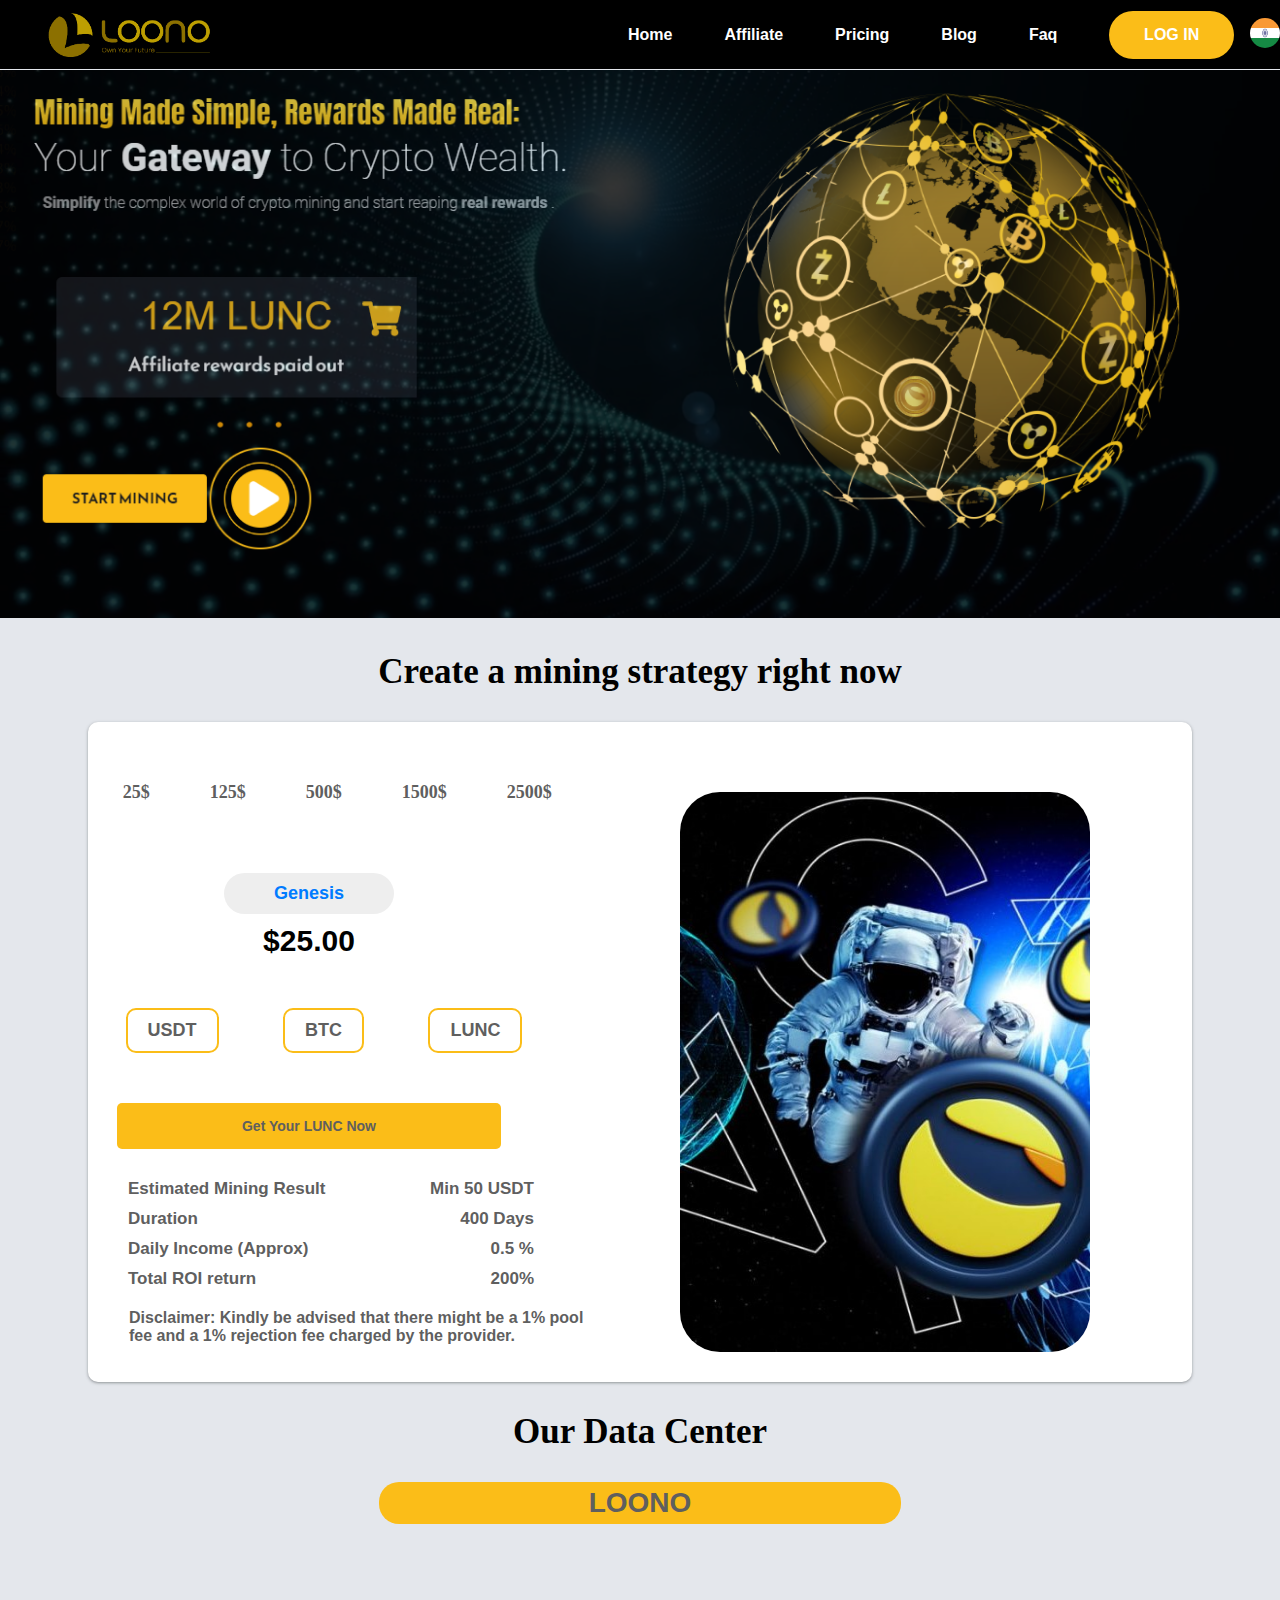
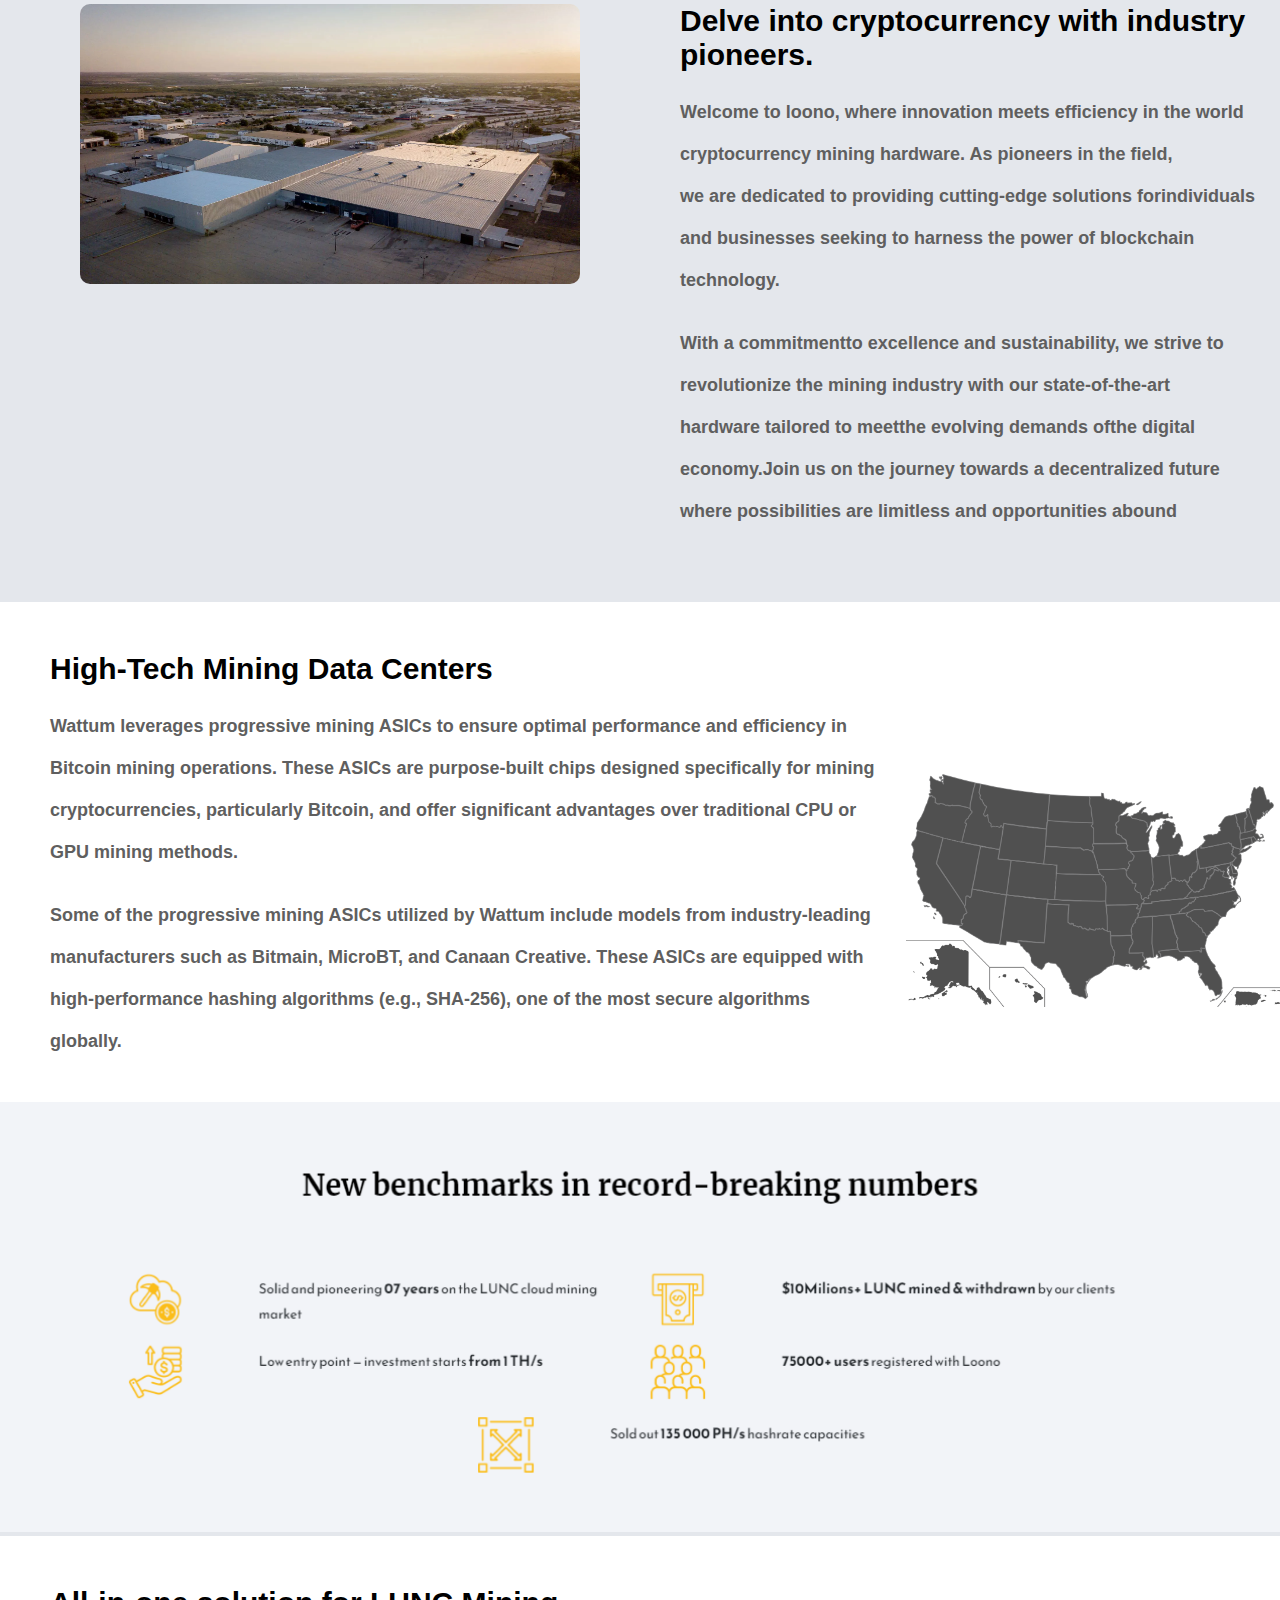
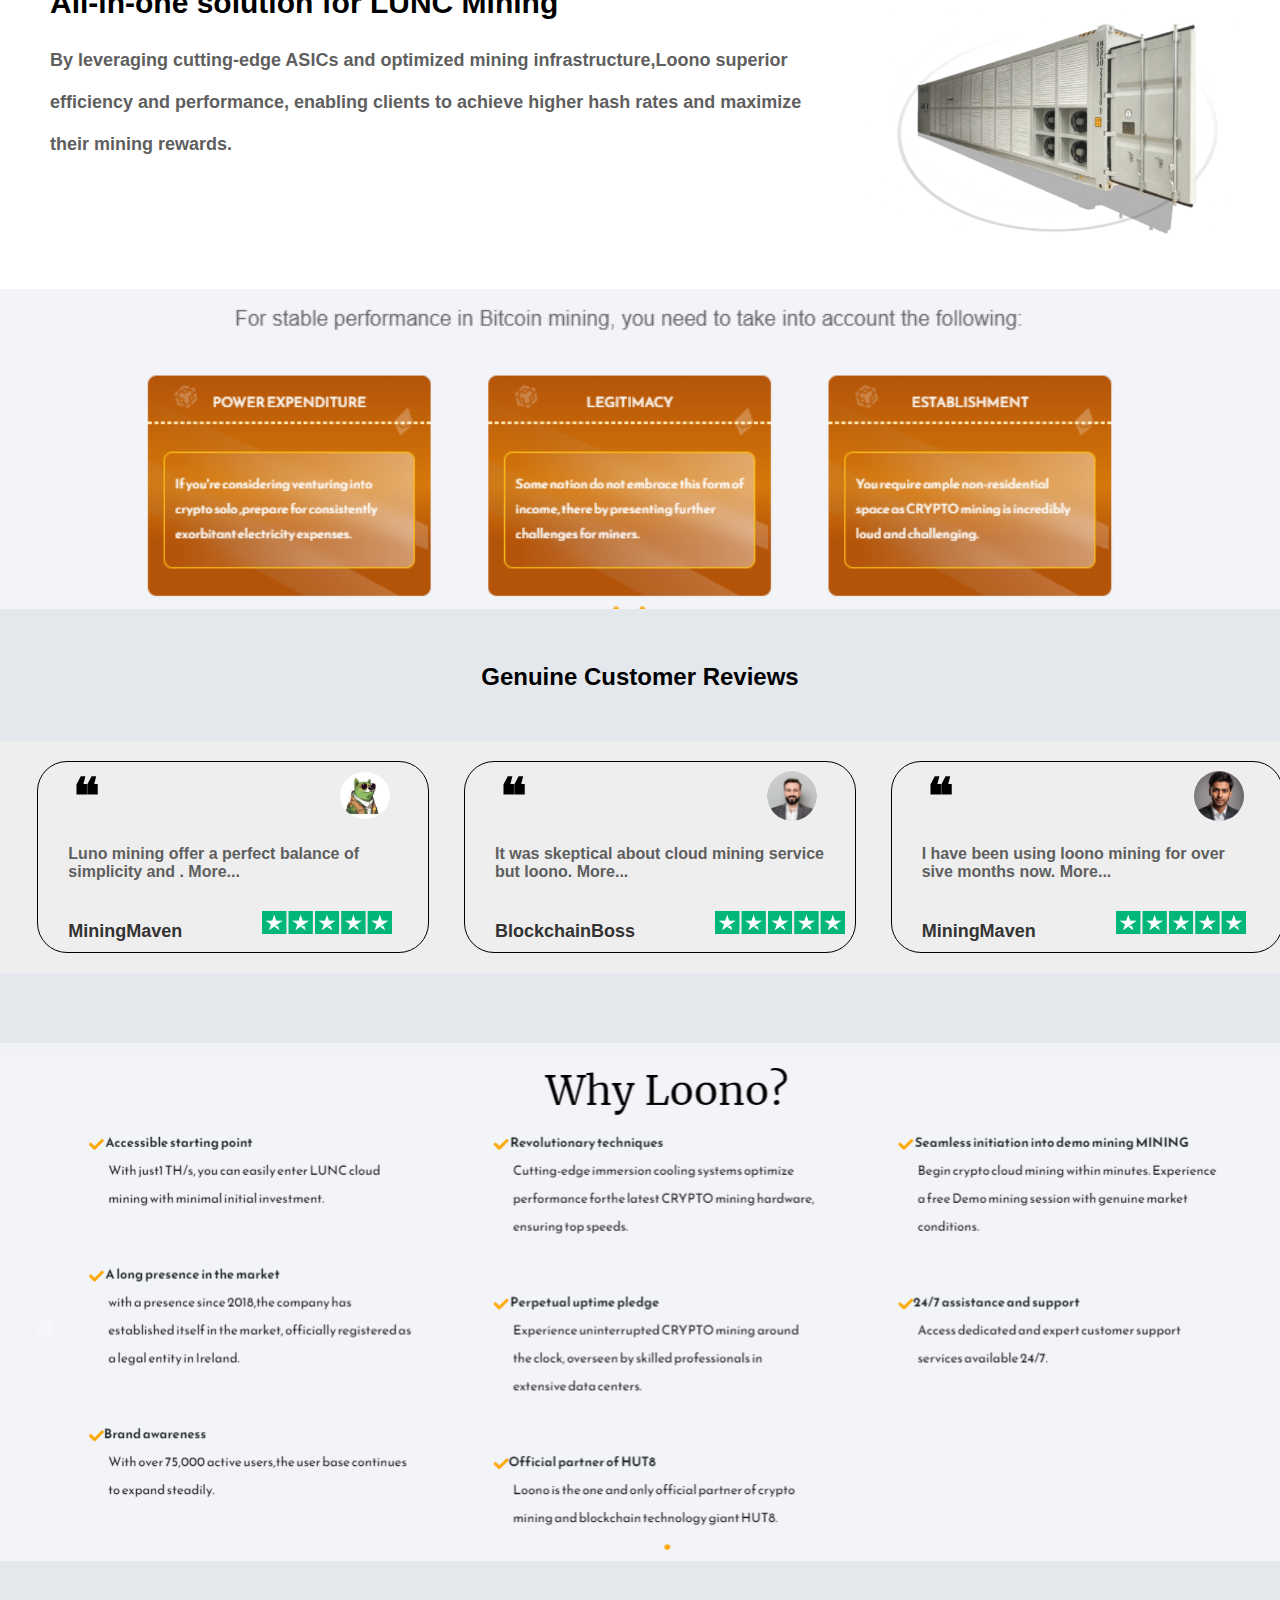
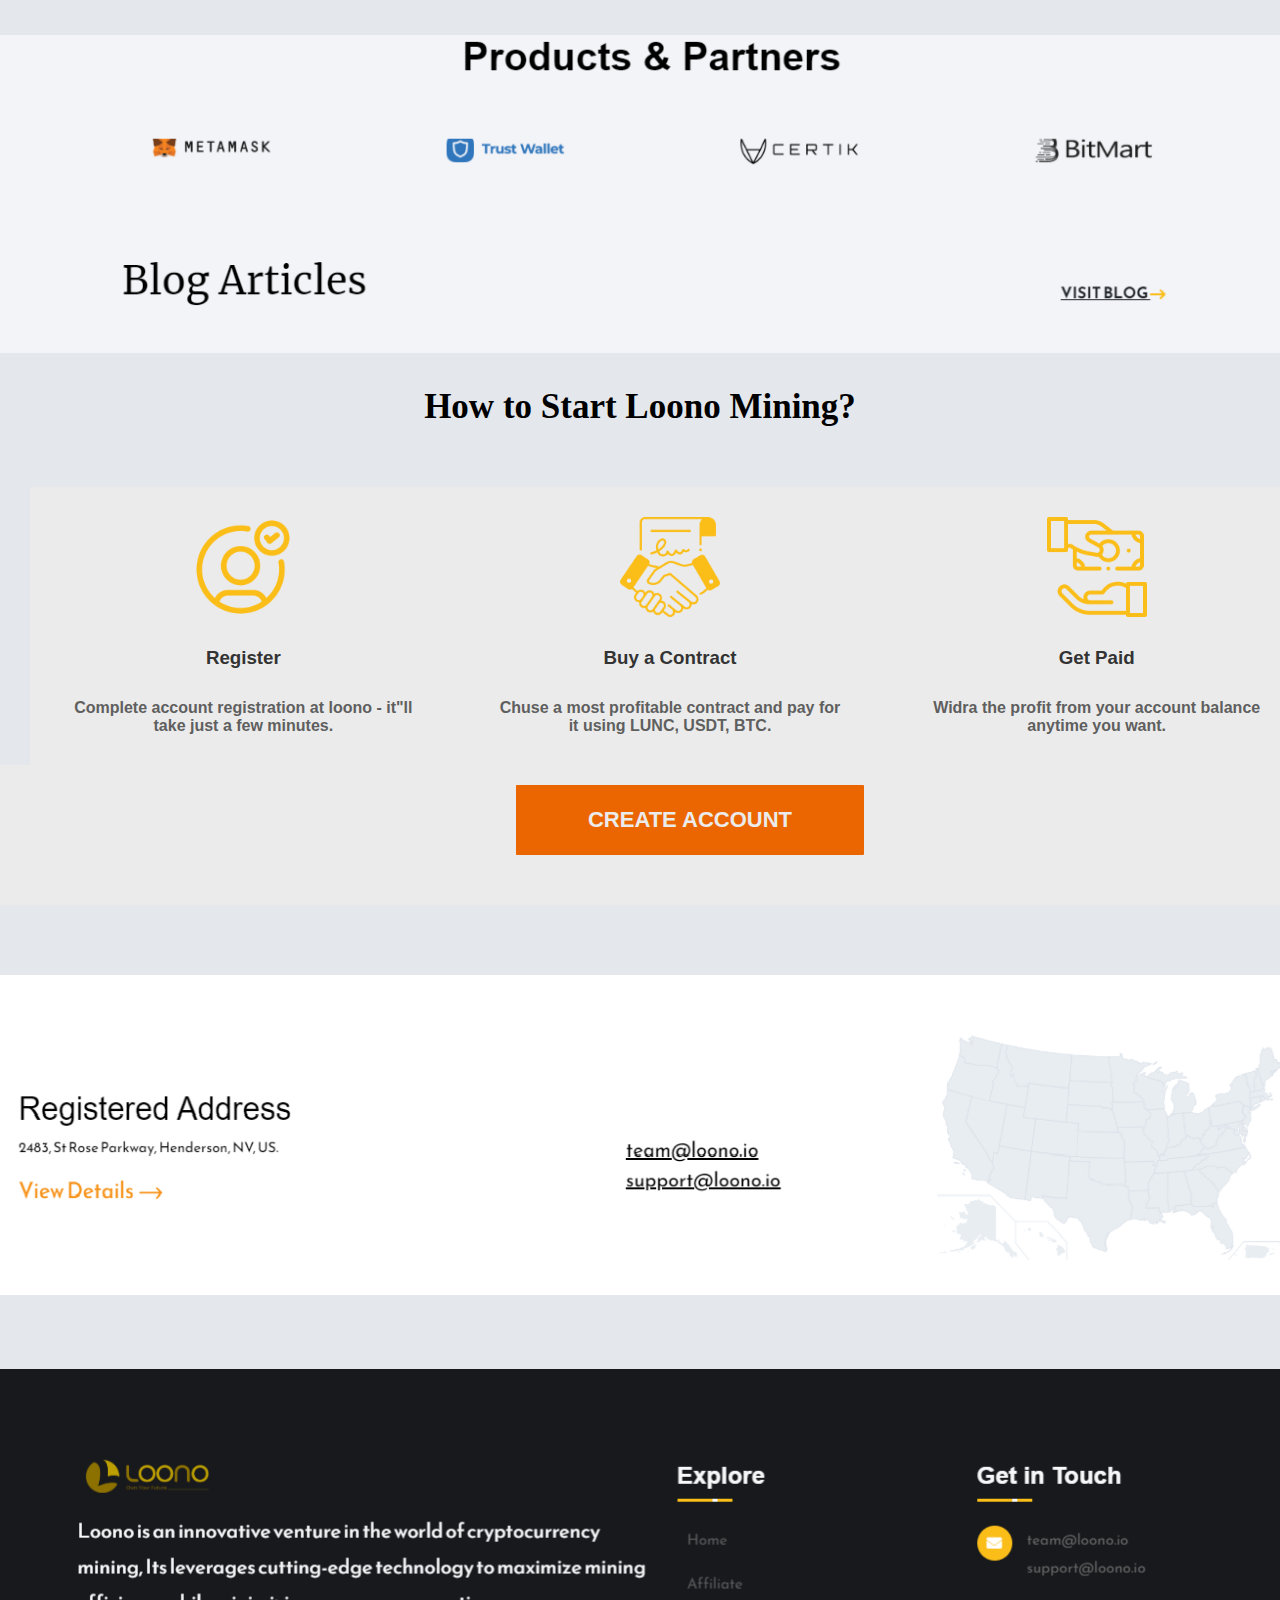
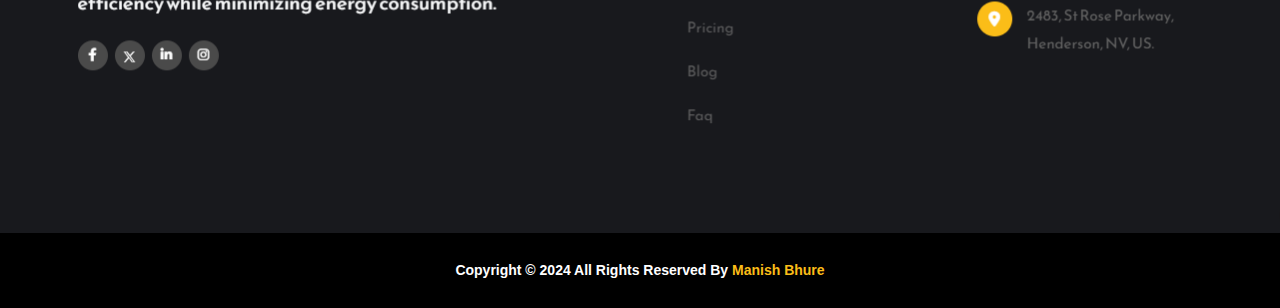
<file: index.html>
<!DOCTYPE html>
<html lang="en">
<head>
    <meta charset="UTF-8">
    <meta name="viewport" content="width=device-width, initial-scale=1.0">
    <title>Loono</title>
    <link rel="stylesheet" href="style.css">
</head>
<body>
    <div class="navigationBar">
        <img class="logo1" src="Images/Loono_Logo.png" alt="Error">
        <ul>
            <li>Home</li>
            <li>Affiliate</li>
            <li>Pricing</li>
            <li>Blog</li>
            <li>Faq</li>
            <li><div id="log12">LOG IN</div></li>
            <li><img id="indiaimage" src="Images/india.jpg" alt="Error"></li>
        </ul>
    </div>
    <div class="bg1">
        <img class="imgageback1" src="Images/bg1.png" alt="Error">
    </div>
    
    <div class="head1">
        <p>Create a mining strategy right now</p>
    </div>
    <div class="createmining">
        <div class="infomining">
            <ul>
                <li>25$</li>
                <li>125$</li>
                <li>500$</li>
                <li>1500$</li>
                <li>2500$</li>
            </ul>
            <button>Genesis</button>
            <p>$25.00</p>
            <div class="usdt">
                <button>USDT</button>
                <button>BTC</button>
                <button>LUNC</button>
            </div>
            <div id="getyour">
            <button>Get Your LUNC Now</button>
        </div>
        <div class="maindatalf">
        <div class="left1">
            <p>Estimated Mining Result</p>
            <p>Duration</p>
            <p>Daily Income (Approx)</p>
            <p>Total ROI return</p>
        </div>
        <div class="right1">
            <p>Min 50 USDT</p>
            <p>400 Days</p>
            <p>0.5 %</p>
            <p>200%</p>
        </div>
    </div>
    <div class="paraghaph1">
    <p >Disclaimer: Kindly be advised that there might be a 1% pool <br>
        fee and a 1% rejection fee charged by the provider.</p></div>
        </div>
        <div class="images1">
            <img src="Images/astroimg.jpg" alt="">
        </div>
    </div>
    <div class="head1">
        <p>Our Data Center</p>
    </div>
    <div class="ourdata">
        <p>LOONO</p>
    </div>

    <div class="container">
        <div class="img12">
            <img src="Images/bitfury.png" alt="">
        </div>
        <div class="dataofimg">
            <h2>Delve into cryptocurrency with industry <br> pioneers.</h2>
            <p>Welcome to loono, where innovation meets efficiency in the world <br><br>
                 cryptocurrency mining hardware. As pioneers in the field,<br><br>
                 we are dedicated to providing cutting-edge solutions forindividuals <br><br>
                and businesses seeking to harness the power of blockchain <br><br> technology. 
                <br><br><br>
                With a commitmentto excellence and sustainability, we strive to <br><br>
                 revolutionize the mining industry with our state-of-the-art <br><br>
                 hardware tailored to meetthe evolving demands ofthe digital <br><br>
                 economy.Join us on the journey towards a decentralized future <br><br>
                  where possibilities are limitless and opportunities abound</p>
        </div>
    </div>
<div class="worldcont">
    <div class="dataworld">
        <h2>High-Tech Mining Data Centers</h2>
        <p>Wattum leverages progressive mining ASICs to ensure optimal performance and efficiency in <br><br>
             Bitcoin mining operations. These ASICs are purpose-built chips designed specifically for mining <br><br>
             cryptocurrencies, particularly Bitcoin, and offer significant advantages over traditional CPU or <br><br>
             GPU mining methods.
             <br><br><br>
            Some of the progressive mining ASICs utilized by Wattum include models from industry-leading <br><br>
            manufacturers such as Bitmain, MicroBT, and Canaan Creative. These ASICs are equipped with <br><br>
             high-performance hashing algorithms (e.g., SHA-256), one of the most secure algorithms<br><br>
              globally.</p>
    </div>
    <div class="forimg2">
        <img class="imgdataworld" src="Images/world.png" alt="">
    </div>
</div>
<div>
    <img class="newbench" src="Images/newbench.png" alt="">
</div>
<div class="worldcont">
    <div class="dataworld">
        <h2>All-in-one solution for LUNC Mining</h2>
        <p>By leveraging cutting-edge ASICs and optimized mining infrastructure,Loono superior <br><br>
            efficiency and performance, enabling clients to achieve higher hash rates and maximize <br><br>
             their mining rewards.</p>
    </div>
    <div class="lunuimg1">
        <img class="imgdataworld" src="Images/lunoimg.png" alt="">
    </div>
</div>

<div class="stableperformance">
   <img class="imgstable" src="Images/stable.png" alt="">
</div>
<div class="customerreview">
    <div class="crhead">
        <h2>Genuine Customer Reviews</h2>
    </div>
        
    </div>
    <div class="crtable">
        <!-- for First -->
        <div class="crtab1">
            <div class="section1">
                <h2>❝</h2>
                <img src="Images/cr1.jpg" alt="">
            </div>
            <div class="lunotext">
                <p>Luno mining offer a perfect balance of <br>simplicity and . More...</p>
            </div>
            <div class="moredata">
                <div class="textmordata">
                    <p>MiningMaven</p>
                </div>
                <div class="imgmoredata">
                    <img src="Images/star.png" alt="">
                </div>
            </div>
        </div>

        <!-- for secound -->
        <div class="crtab1">
            <div class="section1">
                <h2>❝</h2>
                <img src="Images/cr2.png" alt="">
            </div>
            <div class="lunotext">
                <p>It was skeptical about cloud mining service <br>
                but loono. More...</p>
            </div>
            <div class="moredata">
                <div class="textmordata">
                    <p>BlockchainBoss</p>
                </div>
                <div class="imgmoredata">
                    <img src="Images/star.png" alt="">
                </div>
            </div>
        </div>
        <!-- for third -->
        <div class="crtab1">
            <div class="section1">
                <h2>❝</h2>
                <img src="Images/cr3.jpg" alt="">
            </div>
            <div class="lunotext">
                <p>I have been using loono mining for over <br>
                     sive months now. More...</p>
            </div>
            <div class="moredata">
                <div class="textmordata">
                    <p>MiningMaven</p>
                </div>
                <div class="imgmoredata">
                    <img src="Images/star.png" alt="">
                </div>
            </div>
        </div>
    </div>
    <div class="bg1">
        <img class="imgageback1" src="Images/whylono.png" alt="Error">
    </div>
    <div class="bg1">
        <img class="imgageback1" src="Images/productpartener.png" alt="Error">
    </div>
    <div class="head1">
        <p>How to Start Loono Mining?</p>
    </div>
    <div class="howtostart">
        <!-- one -->
        <div class="subhowto">
            <img src="Images/startm1.png" alt="">
            <h3>Register</h3>
            <p>Complete account registration at loono - it"ll <br>
            take just a few minutes.</p>
        </div>

         <!-- two -->
         <div class="subhowto">
            <img src="Images/startm2.png" alt="">
            <h3>Buy a Contract</h3>
            <p>Chuse a most profitable contract and pay for<br>
            it using LUNC, USDT, BTC.</p>
        </div>

         <!-- three -->
         <div class="subhowto">
            <img src="Images/startm3.png" alt="">
            <h3>Get Paid</h3>
            <p>Widra the profit from your account balance <br>
            anytime you want.</p>
        </div>
    </div>
    <div class="finalbutton">
        <button>CREATE ACCOUNT</button>
    </div>
    <div class="bg1">
        <img class="imgageback1" src="Images/registeradd.png" alt="Error">
    </div>
    <div class="bg1">
        <img class="imgageback1" src="Images/footer.png" alt="Error">
    </div>
    <div class="footer">
        <h3>Copyright © 2024 All Rights Reserved By <span style="color: #fbbd18;;">Manish Bhure</span></h3>
    </div>
</body>
</html>
</file>
<file: style.css>
*{
    margin: 0%;
    padding: 0%;
}
body{
    font-family: sans-serif;
    background: #e4e7ec;

}
.logo1{
    width: 15%;
    margin-left: 3%;
    margin-top: 2%;
    margin-top: 1%;
    margin-bottom: 1%;
}
.navigationBar{
    width: 100%;
    display: flex;
    margin: auto;
    background-color: #000000;
    color: #fff;

    position: fixed; top: 0; left: 0; z-index: 9999;
    
}
.navigationBar ul {
    display: flex ;
    text-decoration: none;
    justify-content: center;
    align-items: center;
    margin-left: 27%;
    font-weight: bold;
    cursor: pointer;
}
.navigationBar ul li {
    list-style: none;
    margin-left: 52px;
    font-size: 16px;
}
#indiaimage{
    width:30px;
    height: 30px;
    border-radius: 50%;
}
#log12{
    background-color: #fbbd18;
    color: #fff;
    width: 100%;
    height: 100%;
    padding-left: 18px;
    padding-right: 18px;
    padding-top: 15px;
    padding-bottom: 15px;
    text-align: center;
    margin: auto;
    border-radius: 30px;
}
.imgageback1{
    margin: auto;
    width: 100%;
    padding-top: 70px;
}
.head1{
    text-align: center;
    font-size: 35px;
    font-weight: bold;
    font-family: Merriweather, serif;
    padding: 30px;
}
.createmining{
    margin: auto;
    width: 80%;
    background: #ffffff;
    height: 580px;
    padding: 40px;
    box-shadow: rgba(60, 64, 67, 0.3) 0px 1px 2px 0px, rgba(60, 64, 67, 0.15) 0px 1px 3px 1px;
    border-radius: 10px;
}
.infomining{
    width: 50%;
    float: left;
    text-align: center;
   
}
.infomining ul {
    display: flex ;
    text-decoration: none;
    justify-content: center;
    align-items: center;
    font-weight: bold;
    padding: 20px;
    margin-right: 30%;
    cursor: pointer;
}
.infomining ul li{
    list-style: none;
    margin-left: 60px;
    font-size: 18px;
    color: #5f5f5f;
    font-family: Merriweather, serif;
}
.navigationBar ul :hover{
    color: #fbbd18;
    
}
.infomining ul :hover{
    color: #fbbd18;
    border: 1px solid #fbbd18;
    border-radius: 20px;
    padding: 5px;
    border-top: none;
}
.infomining button{
    background-color: #eee;
    color: #007bff ;
    padding: 10px;
    font-size: 18px;
    font-weight: bold;
    padding-left: 50px;
    padding-right: 50px;
    align-items: center;
    margin: auto;
    border-radius: 30px;
    border: none;
    margin-left: -150px;
    margin-top: 50px;
    cursor: pointer;
}
.infomining p{
    font-size: 30px;
    font-weight: bolder;
    margin-left: -150px;
    margin-top: 10px;

}
.usdt{
    margin: auto;
    margin-left: -60px;

}
.usdt button{
    background-color: #ffffff;
    color: #5f5f5f;
    padding: 10px;
    font-size: 18px;
    font-weight: bold;
    padding-left: 20px;
    padding-right: 20px;
    align-items: center;
    margin: auto;
    border: 2px solid #fbbd18;
    border-radius: 10px;
    margin-top: 50px;
    cursor: pointer;
    margin-right: 60px;
}
#getyour button{
    background-color: #fbbd18;
    color: #5f5f5f;
    border-radius: 5px;
    width: 75% ;
    padding: 15px;
    font-size: 14px;
}
.maindatalf{
   width: 50%;
   margin-left: 150px;
   margin-top: 20px;
   color: #5f5f5f;
}
.left1 p{
    font-size: 17px;
    text-align: left;
}
.left1{
    float: left;
}
.right1 p{
    font-size: 17px;
}
.right1{
    float: right;
    text-align: end;
}
.paraghaph1 p{
    font-size: 16px;
    text-align: left;
    margin-top: 160px;
    margin-left: 1px;
    color: #5f5f5f;
}
.images1 img{
    width: 40%;
    padding: 20px;
    height: 560px;
    margin-left: 20px;margin-top: 10px;
    border-radius: 60px;
}
.ourdata{
    background-color:#fbbd18;
    color: #5f5f5f;
    width: 40%;
    border-radius: 20px;
    text-align: center;
    margin: auto ;
    font-size: 28px;
    font-weight: bold;
    padding: 5px;
}
.container{
    display: flex;
    padding: 80px;
    width: 100%;
}
.img12 img{
    width: 500px;
    border-radius: 10px;
    height: 280px;
}
.dataofimg h2{
    font-weight: bold;
    font-size: 30px ;
}
.dataofimg p{
    color: #5f5f5f;
    font-weight: bold;font-size: 18px;
    margin-top: 30px;
}
.dataofimg{
    margin-left: 100px;
}
.dataworld h2{
    font-size: 30px ;
}
.dataworld p{
    color: #5f5f5f;
    font-weight: bold;font-size: 18px;
    margin-top: 30px;
}
.dataworld{
    width: 70%;
}
.imgdataworld{
    width: 380px;
    border-radius: 10px;
    margin-top: 120px;
    margin-left: -40px;
}
.worldcont{
    display: flex;
    padding: 50px;
    margin: auto;
    width: 100%;
    background-color: #fff;
}
.newbench{
    width: 100%;
}
.lunuimg1{
    width: 380px;
    border-radius: 10px;
    margin-left: -40px;
    margin-top: -100px;
}

.stableh2{
    text-align: center;
    font-size: 15px;
    margin-top: 50px;
}
.imgstable{
    width: 100%;
}
.crhead h2{
    text-align: center;
    margin-top: 50px;
    margin-bottom: 50px;
}
.crtable{
    width: 100%;
    background:#eee;
    display: flex;
    margin: auto;
    padding: 20px;
}
.crtab1{
    margin: auto;
    background: #eee;
    width: 330px;
    padding-left: 30px;
    padding-right: 30px;
    border: 1px solid black;
    border-radius: 30px;
    padding-top: 5px;
    padding-bottom: 10px;
}
.section1 {
    display: flex;
}
.section1 img{
    width: 50px;
    margin: auto; 
    margin-left: 240px;
    border-radius: 50%;
}
.section1 h2{
    font-size: 50px;
    float: left;
    margin-left: 5px;
}
.lunotext p{
    color: #5f5f5f;
    text-align: start;
    margin: auto;
    width: 330px;
    margin-top: 20px;
    font-weight: bold;
}
.textmordata p{
    font-size: 18px;
    font-weight: bold;
    color: #333333;
    margin-top: 10px;
}
.imgmoredata{
    margin-left: 80px;
}
.imgmoredata img{
    width: 130px;
}
.moredata{
    display: flex;
    margin-top: 30px;
}
.subhowto img{
    width: 100px;
    display: block;
    margin-left: auto;
    margin-right: auto;
}
.subhowto h3{
    text-align: center;
    margin-top: 30px;
    color: #333333;
}
.subhowto p{
    color: #5f5f5f;
    margin-top: 30px;
    text-align: center;
}
.subhowto{
    width: 380px;
    background:#ebebeb;
    font-weight: bold;
    padding: 30px;
}
.howtostart{
    display: flex;
    width: 100%;
    margin: auto;
    padding: 30px;
}
.finalbutton{
    width: 100%;
    background:#ebebeb;
    margin-top: -30px;
    padding: 50px;
}
.finalbutton button {
    background-color: #eb6600;
    color: #ebebeb;
    font-size: 22px;
    padding: 20px;
    font-weight: bold;
    padding-left: 70px;
    padding-right: 70px;
    align-items: center;
    margin: auto;
    border: 2px solid #eb6600;
    border-radius: 1px;
    margin-top: 50px;
    cursor: pointer;
    display: grid;
    margin-top: -30px;
}
.footer{
    background: black;padding: 30px;
    margin-top: -5px;
}
.footer h3{
    color: #ffffff;
    font-size: 14px;
    text-align: center;
}
</file>
